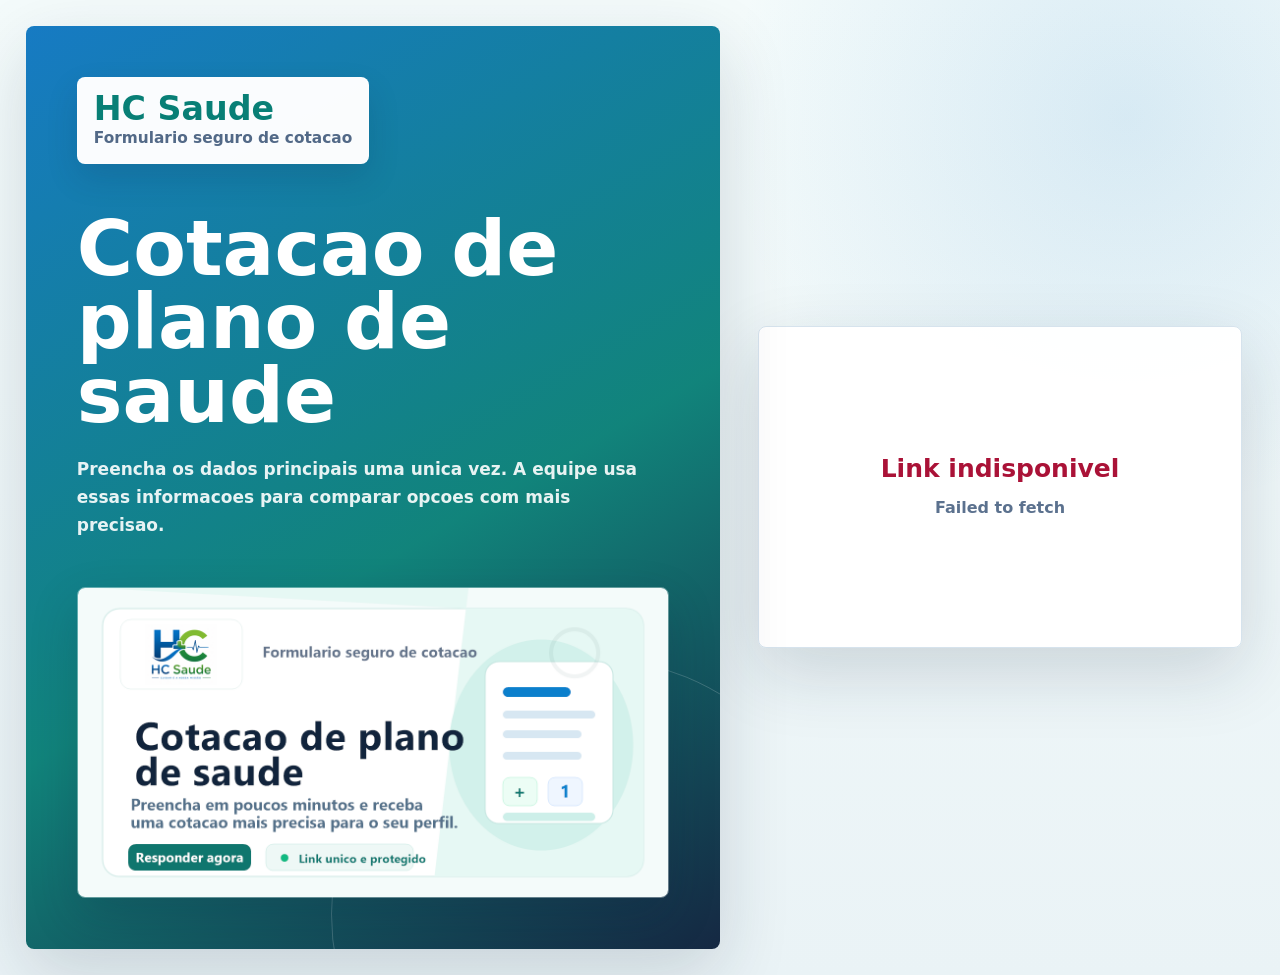
<file: cotacao/index.html>
<!doctype html>
<html lang="pt-BR">
  <head>
    <meta charset="utf-8">
    <meta name="viewport" content="width=device-width, initial-scale=1">
    <title>Formulario de cotacao HC Saude</title>
    <meta name="description" content="Preencha os dados principais para receber uma cotacao de plano de saude mais precisa.">
    <meta property="og:type" content="website">
    <meta property="og:title" content="Formulario de cotacao HC Saude">
    <meta property="og:description" content="Preencha os dados principais para receber uma cotacao de plano de saude mais precisa.">
    <meta property="og:image" content="../hc-saude-form-preview.png">
    <meta name="twitter:card" content="summary_large_image">
    <link rel="stylesheet" href="./formulario.css?v=20260521-1035">
  </head>
  <body>
    <main class="quote-shell">
      <section class="quote-brand" aria-label="HC Saude">
        <div class="brand-top">
          <span>
            <strong>HC Saude</strong>
            <small>Formulario seguro de cotacao</small>
          </span>
        </div>
        <div class="brand-copy">
          <h1>Cotacao de plano de saude</h1>
          <p>Preencha os dados principais uma unica vez. A equipe usa essas informacoes para comparar opcoes com mais precisao.</p>
        </div>
        <img class="brand-preview" src="../hc-saude-form-preview.png" alt="Arte do formulario de cotacao HC Saude">
      </section>

      <section class="quote-panel">
        <div class="quote-card" aria-live="polite">
          <div class="loading-state" id="loadingState">
            <span class="pulse"></span>
            <p>Carregando seu formulario...</p>
          </div>

          <div class="message-state error-state" id="errorState" hidden>
            <strong>Link indisponivel</strong>
            <p id="errorText">Nao foi possivel abrir este formulario.</p>
          </div>

          <div id="formState" hidden>
            <header class="card-head">
              <p class="eyebrow" id="contactGreeting">Formulario rapido</p>
              <h2 id="formTitle">Formulario de cotacao HC Saude</h2>
              <p id="formDescription">Responda os dados abaixo para a equipe preparar sua cotacao.</p>
            </header>

            <form id="quoteForm">
              <div class="fields" id="fieldList"></div>
              <div class="notice" id="formNotice" hidden></div>
              <button class="submit-button" id="submitButton" type="submit">Enviar dados</button>
            </form>
          </div>

          <div class="message-state success-state" id="successState" hidden>
            <strong id="successTitle">Formulario recebido</strong>
            <p id="successMessage">Obrigado. Ja recebemos seus dados para preparar a cotacao.</p>
          </div>
        </div>
      </section>
    </main>
    <script src="./runtime-config.js"></script>
    <script type="module" src="./formulario.js"></script>
  </body>
</html>
</file>
<file: cotacao/formulario.css>
:root {
  color-scheme: light;
  --bg: #edf5f7;
  --card: #ffffff;
  --ink: #11243f;
  --muted: #5b718e;
  --line: #d6e3ed;
  --line-strong: #bfd3e4;
  --teal: #087f76;
  --teal-deep: #075f62;
  --blue: #1178c5;
  --soft-teal: #e8faf6;
  --rose: #d91b4b;
  --shadow: 0 24px 70px rgba(17, 36, 63, 0.16);
}

* {
  box-sizing: border-box;
}

html {
  min-width: 320px;
  background: var(--bg);
}

body {
  margin: 0;
  min-height: 100vh;
  color: var(--ink);
  font-family: Inter, ui-sans-serif, system-ui, -apple-system, BlinkMacSystemFont, "Segoe UI", Arial, sans-serif;
  background:
    radial-gradient(circle at 88% 12%, rgba(17, 120, 197, 0.12), transparent 25rem),
    linear-gradient(180deg, #f4fbfb 0%, #eaf3f6 100%);
}

button,
input,
select,
textarea {
  font: inherit;
}

.quote-shell {
  width: min(1280px, 100%);
  min-height: 100vh;
  margin: 0 auto;
  display: grid;
  grid-template-columns: minmax(0, 1fr) minmax(380px, 560px);
}

.quote-brand {
  position: relative;
  min-width: 0;
  margin: clamp(12px, 2vw, 28px) 0 clamp(12px, 2vw, 28px) clamp(12px, 2vw, 28px);
  border-radius: 8px;
  overflow: hidden;
  display: flex;
  flex-direction: column;
  justify-content: space-between;
  gap: clamp(24px, 4vw, 48px);
  padding: clamp(24px, 4vw, 58px);
  background:
    linear-gradient(150deg, rgba(18, 120, 194, 0.98), rgba(8, 127, 118, 0.96) 56%, rgba(17, 36, 63, 0.98));
  color: #ffffff;
  box-shadow: var(--shadow);
}

.quote-brand::after {
  content: "";
  position: absolute;
  right: -18%;
  bottom: -24%;
  width: min(40vw, 520px);
  aspect-ratio: 1;
  border-radius: 50%;
  border: 1px solid rgba(255, 255, 255, 0.18);
}

.brand-top,
.brand-copy,
.brand-preview {
  position: relative;
  z-index: 1;
}

.brand-top {
  width: max-content;
  max-width: 100%;
  padding: 14px 16px;
  border: 1px solid rgba(255, 255, 255, 0.5);
  border-radius: 8px;
  background: rgba(255, 255, 255, 0.98);
  box-shadow: 0 14px 32px rgba(17, 36, 63, 0.14);
  display: flex;
  align-items: center;
  gap: 14px;
}

.brand-top span {
  min-width: 0;
  display: grid;
  gap: 2px;
}

.brand-top strong {
  color: var(--teal);
  font-size: clamp(22px, 2.6vw, 34px);
  line-height: 1.05;
  letter-spacing: 0;
}

.brand-top small {
  color: #526987;
  font-size: clamp(12px, 1.2vw, 16px);
  line-height: 1.3;
  font-weight: 860;
}

.brand-copy {
  max-width: 680px;
  min-width: 0;
}

.brand-copy h1 {
  max-width: 11ch;
  margin: 0;
  font-size: clamp(42px, 6vw, 82px);
  line-height: 0.96;
  letter-spacing: 0;
}

.brand-copy p {
  max-width: 36rem;
  margin: 22px 0 0;
  color: rgba(255, 255, 255, 0.9);
  font-size: 17px;
  line-height: 1.65;
  font-weight: 760;
  overflow-wrap: break-word;
}

.brand-preview {
  display: block;
  width: min(100%, 760px);
  height: auto;
  aspect-ratio: 1200 / 630;
  border: 1px solid rgba(255, 255, 255, 0.34);
  border-radius: 8px;
  object-fit: cover;
  box-shadow: 0 18px 48px rgba(17, 36, 63, 0.2);
}

.quote-panel {
  min-width: 0;
  display: flex;
  align-items: center;
  justify-content: center;
  padding: clamp(14px, 3vw, 38px);
  overflow: hidden;
}

.quote-card {
  width: 100%;
  max-width: 560px;
  min-width: 0;
  overflow: hidden;
  border: 1px solid var(--line);
  border-radius: 8px;
  background: rgba(255, 255, 255, 0.98);
  box-shadow: var(--shadow);
}

.card-head {
  padding: 26px 26px 20px;
  border-bottom: 1px solid #e9f0f5;
}

.eyebrow {
  margin: 0 0 9px;
  color: var(--teal);
  font-size: 11px;
  font-weight: 950;
  letter-spacing: 0.12em;
  text-transform: uppercase;
}

h2 {
  margin: 0;
  font-size: 26px;
  line-height: 1.18;
  letter-spacing: 0;
}

.card-head p:last-child {
  max-width: 100%;
  margin: 10px 0 0;
  color: var(--muted);
  font-size: 13px;
  line-height: 1.55;
  font-weight: 730;
  overflow-wrap: break-word;
}

form {
  display: grid;
  gap: 16px;
  padding: 22px 26px 26px;
}

.fields {
  display: grid;
  gap: 14px;
}

.field {
  min-width: 0;
  display: grid;
  gap: 7px;
}

.field-label {
  color: #30455e;
  font-size: 12px;
  font-weight: 930;
}

.field-label b {
  margin-left: 3px;
  color: var(--rose);
}

input,
select,
textarea {
  width: 100%;
  min-height: 48px;
  border: 1px solid var(--line-strong);
  border-radius: 8px;
  outline: none;
  background: #ffffff;
  color: var(--ink);
  padding: 12px 14px;
  font-size: 16px;
  line-height: 1.45;
  font-weight: 700;
  transition: border-color 160ms ease, box-shadow 160ms ease;
}

textarea {
  min-height: 112px;
  resize: vertical;
}

input:focus,
select:focus,
textarea:focus {
  border-color: var(--teal);
  box-shadow: 0 0 0 3px rgba(8, 127, 118, 0.15);
}

.helper {
  margin: 0;
  color: #7890aa;
  font-size: 11px;
  line-height: 1.45;
  font-weight: 700;
}

.age-bands {
  display: grid;
  gap: 10px;
  border: 1px solid var(--line-strong);
  border-radius: 8px;
  background: #f7fcfb;
  padding: 11px;
}

.age-grid {
  display: grid;
  grid-template-columns: repeat(2, minmax(0, 1fr));
  gap: 9px;
}

.age-band {
  min-width: 0;
  min-height: 60px;
  display: flex;
  align-items: center;
  justify-content: space-between;
  gap: 10px;
  border: 1px solid #deebf2;
  border-radius: 8px;
  background: #ffffff;
  padding: 9px;
}

.age-name {
  min-width: 0;
  color: #29425d;
  font-size: 13px;
  font-weight: 950;
}

.age-actions {
  flex: 0 0 auto;
  display: grid;
  grid-template-columns: 38px 28px 38px;
  align-items: center;
  gap: 4px;
}

.age-actions button {
  width: 38px;
  height: 38px;
  min-height: 38px;
  border: 1px solid #b8d4df;
  border-radius: 8px;
  background: #ffffff;
  color: var(--teal);
  padding: 0;
  font-size: 23px;
  line-height: 1;
  font-weight: 900;
  cursor: pointer;
  touch-action: manipulation;
}

.age-actions button:hover {
  background: var(--soft-teal);
}

.age-actions button:disabled {
  opacity: 0.38;
  cursor: default;
}

.age-actions strong {
  display: block;
  text-align: center;
  color: var(--ink);
  font-size: 14px;
  font-weight: 950;
}

.age-total {
  border-radius: 8px;
  background: var(--soft-teal);
  color: var(--teal-deep);
  padding: 10px 12px;
  font-size: 12px;
  line-height: 1.4;
  font-weight: 920;
}

.notice,
.message-state {
  border-radius: 8px;
  line-height: 1.55;
}

.notice {
  border: 1px solid #f5bdc9;
  background: #fff1f4;
  color: #a31239;
  padding: 12px;
  font-size: 13px;
  font-weight: 760;
}

.submit-button {
  width: 100%;
  min-height: 54px;
  border: 0;
  border-radius: 8px;
  background: linear-gradient(135deg, var(--teal), var(--blue));
  color: #ffffff;
  padding: 0 18px;
  font-size: 14px;
  font-weight: 950;
  letter-spacing: 0.04em;
  text-transform: uppercase;
  cursor: pointer;
}

.submit-button:disabled {
  opacity: 0.7;
  cursor: wait;
}

.loading-state,
.message-state {
  min-height: 320px;
  display: grid;
  align-content: center;
  justify-items: center;
  gap: 12px;
  padding: 34px;
  text-align: center;
}

.loading-state p,
.message-state p {
  max-width: 27rem;
  margin: 0;
  color: var(--muted);
  font-weight: 760;
}

.message-state strong {
  font-size: 25px;
  line-height: 1.2;
  letter-spacing: 0;
}

.error-state strong {
  color: #aa1237;
}

.success-state strong {
  color: var(--teal);
}

.pulse {
  width: 48px;
  aspect-ratio: 1;
  border: 4px solid rgba(8, 127, 118, 0.16);
  border-top-color: var(--teal);
  border-radius: 50%;
  animation: spin 900ms linear infinite;
}

[hidden] {
  display: none !important;
}

@keyframes spin {
  to {
    transform: rotate(360deg);
  }
}

@media (max-width: 980px) {
  .quote-shell {
    display: block;
  }

  .quote-brand {
    margin: 0;
    border-radius: 0;
    box-shadow: none;
    gap: 22px;
    padding: calc(18px + env(safe-area-inset-top)) 16px 22px;
  }

  .brand-top {
    padding: 10px 12px;
  }

  .brand-copy h1 {
    max-width: 13ch;
    font-size: 38px;
  }

  .brand-copy p {
    max-width: 34ch;
    margin-top: 12px;
    font-size: 14px;
    line-height: 1.55;
  }

  .brand-preview {
    width: min(100%, 560px);
  }

  .quote-panel {
    align-items: flex-start;
    padding: 14px 12px calc(20px + env(safe-area-inset-bottom));
  }

  .quote-card {
    max-width: none;
    width: 100%;
    box-shadow: 0 14px 40px rgba(17, 36, 63, 0.12);
  }
}

@media (max-width: 540px) {
  .card-head {
    padding: 20px 16px 16px;
  }

  .card-head p:last-child {
    max-width: 32ch;
  }

  h2 {
    font-size: 22px;
  }

  form {
    gap: 14px;
    padding: 16px;
  }

  .age-grid {
    grid-template-columns: 1fr;
  }

  .age-band {
    min-height: 58px;
    padding: 8px;
  }

  .loading-state,
  .message-state {
    min-height: 260px;
    padding: 24px 18px;
  }
}
</file>
